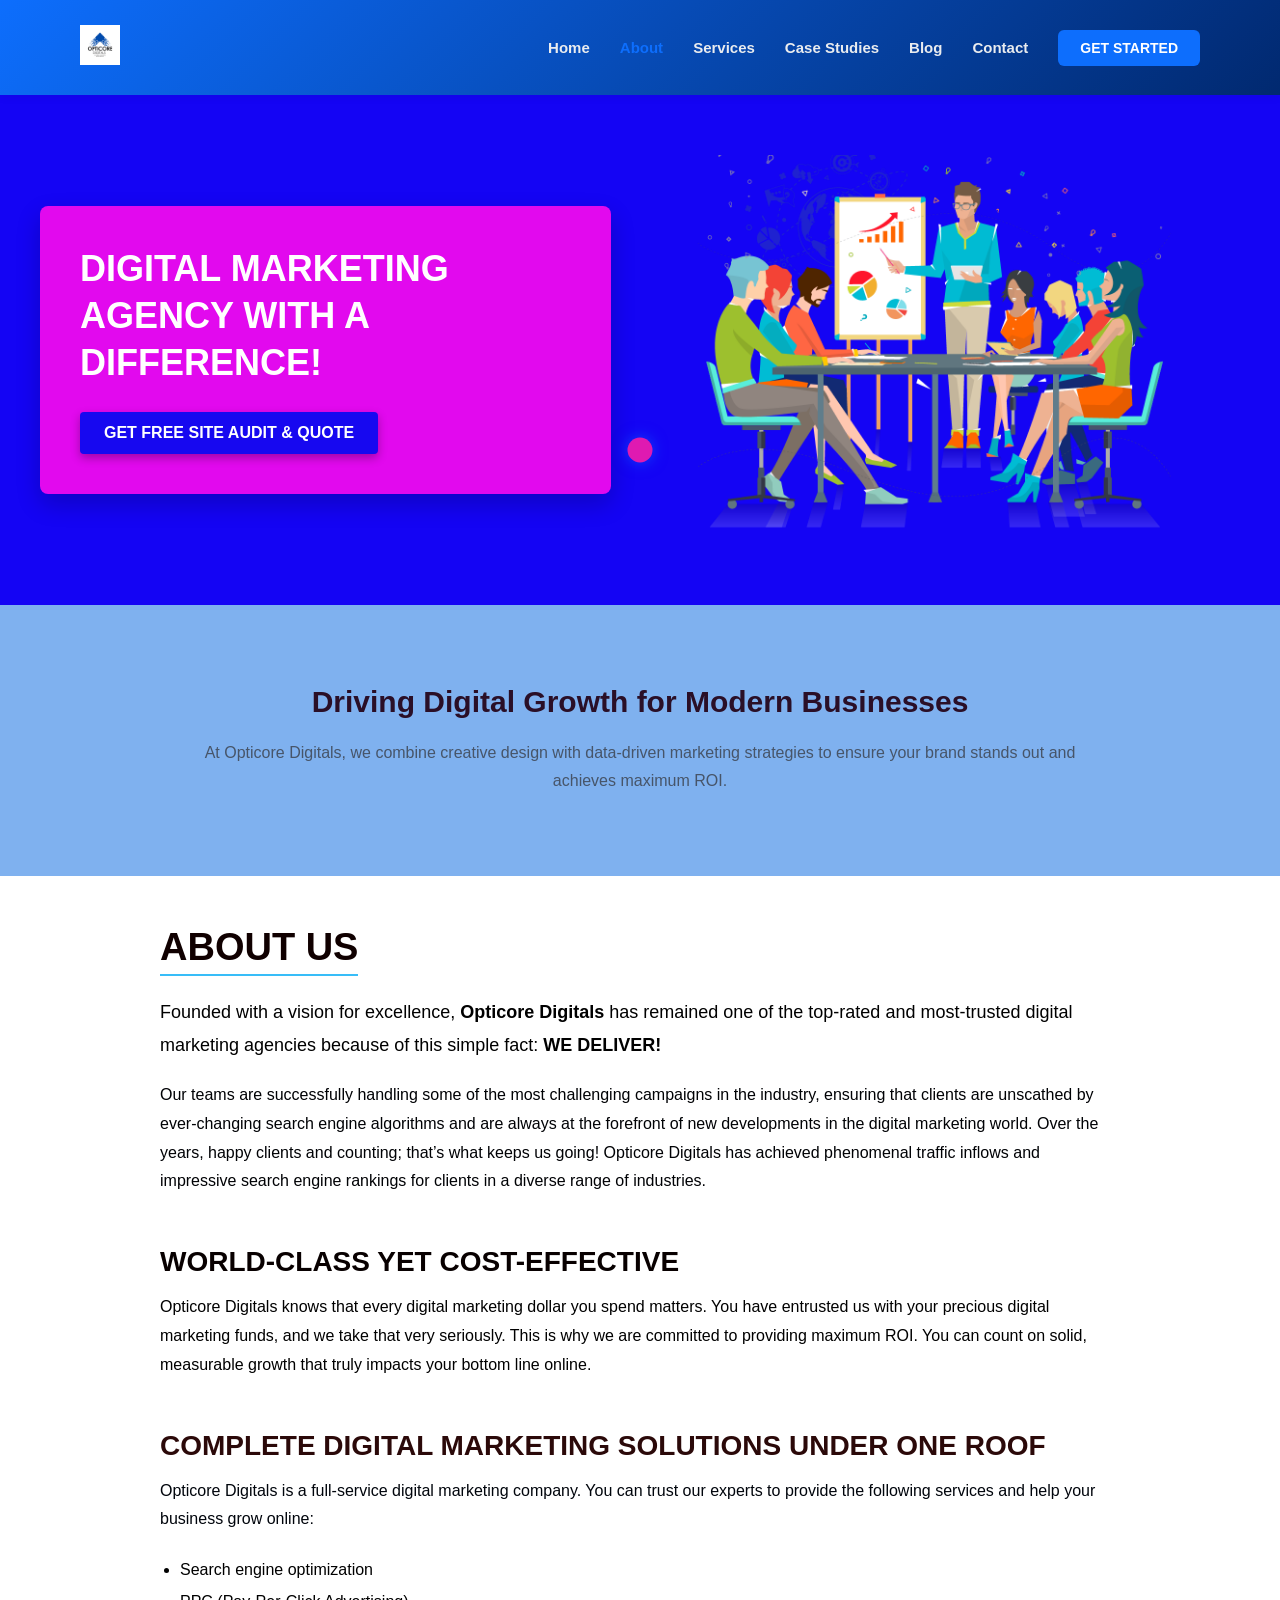
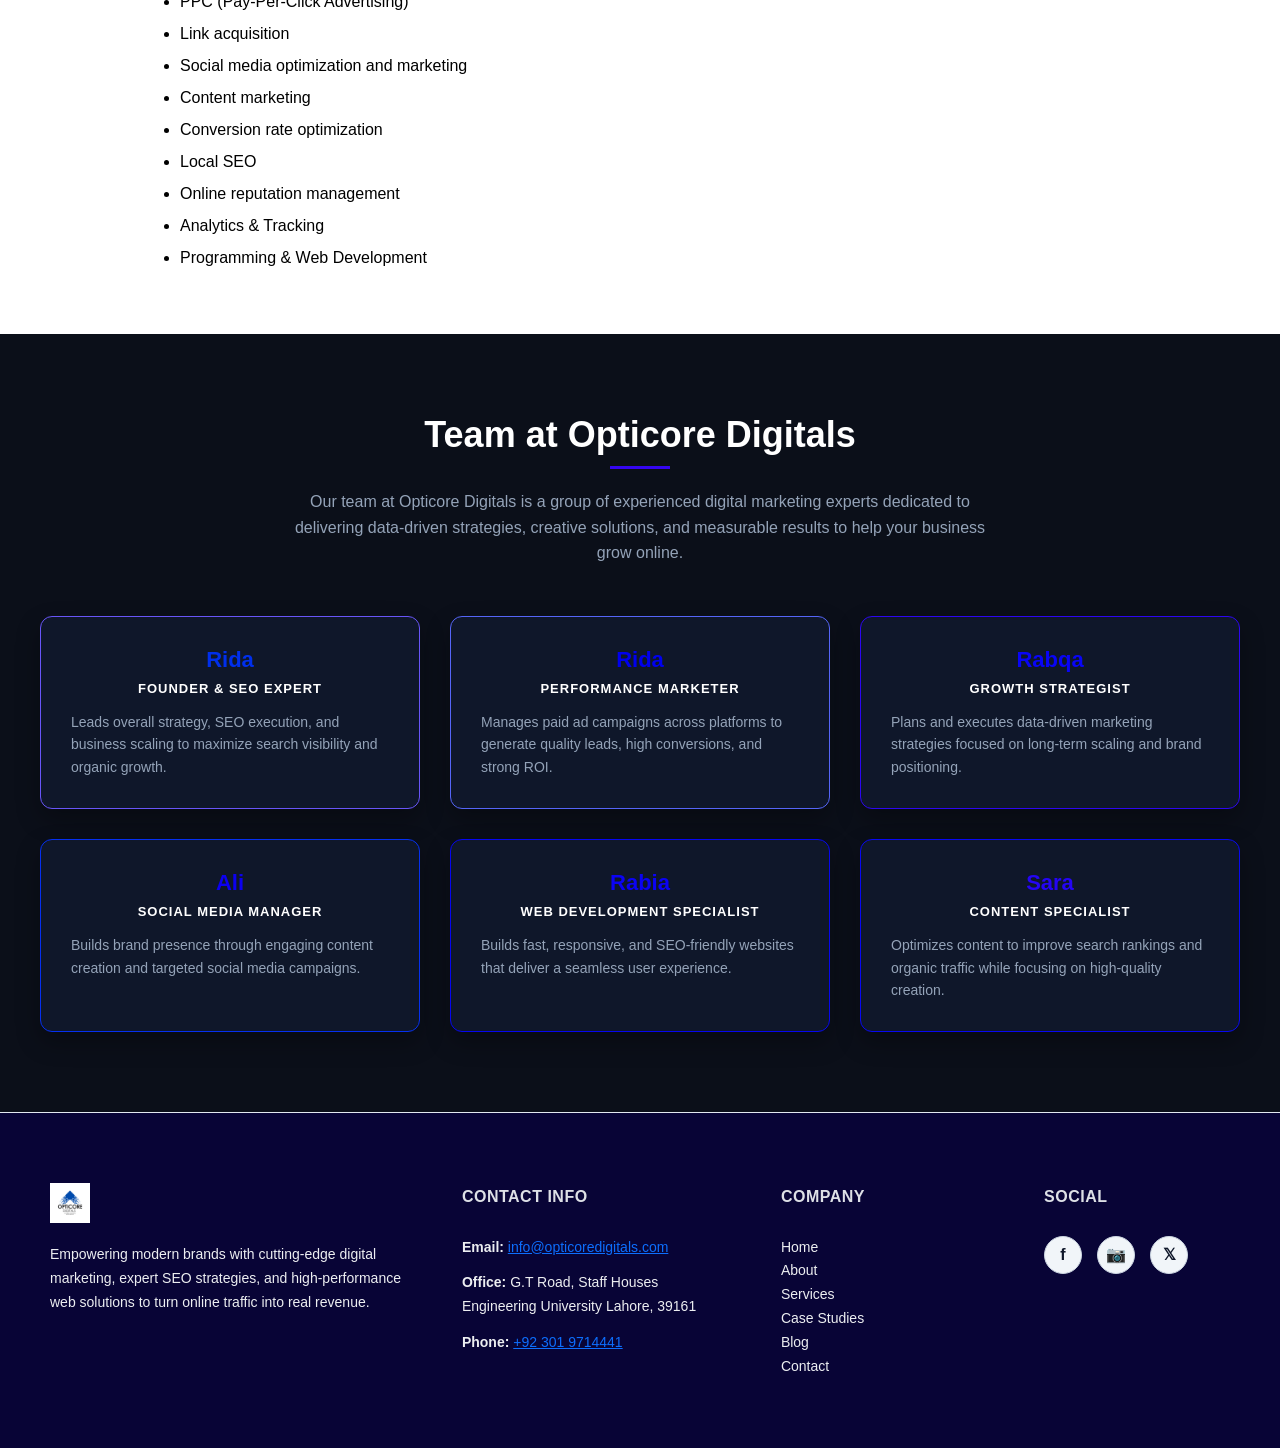
<file: about.html>
<!DOCTYPE html>
<html lang="en">
<head>
    <meta charset="UTF-8">
    <meta name="viewport" content="width=device-width, initial-scale=1.0">
    <title>About Us - Opticore Digitals</title>
    <link rel="stylesheet" href="style.css">
</head>
<body>

    <!-- Header / Navigation -->
    <header class="header">
        <div class="nav-container">
            <a href="index.html" class="logo">
                <img src="images/logo.png" alt="Opticore Digitals Logo">
            </a>
            <nav class="nav-menu">
                <a href="index.html">Home</a>
                <a href="about.html" class="active">About</a>
                <a href="services.html">Services</a>
                <a href="case-studies.html">Case Studies</a>
                <a href="blog.html">Blog</a>
                <a href="contact.html">Contact</a>
            </nav>
            <a href="contact.html" class="btn-get-started">GET STARTED</a>
        </div>
    </header>

    <!-- Side-by-Side Hero Section (Text on Left, Image on Right) -->
    <section style="background-color: #1404f4; padding: 60px 40px; display: flex; align-items: center; justify-content: space-between; gap: 40px; flex-wrap: wrap;">
        
        <!-- Left Side: Pink/Dark Text Box -->
        <div style="flex: 1; min-width: 300px; background-color: #e209ee; padding: 40px; border-radius: 8px; box-shadow: 0 10px 25px rgba(0,0,0,0.2);">
            <h1 style="color: #ffffff; font-size: 36px; line-height: 1.3; margin-bottom: 25px; font-weight: 800;">
                DIGITAL MARKETING AGENCY WITH A DIFFERENCE!
            </h1>
            <a href="contact.html" style="display: inline-block; background-color: #1708f0; color: #ffffff; padding: 12px 24px; text-decoration: none; font-weight: bold; border-radius: 4px; box-shadow: 0 4px 10px rgba(0,0,0,0.3);">
                GET FREE SITE AUDIT & QUOTE
            </a>
        </div>

        <!-- Right Side: Banner Picture -->
        <div style="flex: 1.2; min-width: 300px; text-align: center;">
            <img src="images/pic-banner.png" alt="Digital Marketing Agency Banner" style="width: 100%; max-width: 650px; height: auto; border-radius: 8px;">
        </div>

    </section>

    <!-- Who We Are Section -->
    <section class="about-content" style="padding: 80px 40px; background-color: #7fb1ef; color: #0f172a; text-align: center;">
        <div style="max-width: 900px; margin: 0 auto;">
            <h2 style="font-size: 30px; margin-bottom: 20px; color: #2a0f27 !important;">Driving Digital Growth for Modern Businesses</h2>
            <p style="color: #475569 !important; line-height: 1.8; font-size: 16px;">
                At Opticore Digitals, we combine creative design with data-driven marketing strategies to ensure your brand stands out and achieves maximum ROI.
            </p>
        </div>
    </section>
    <!-- About Content Section -->
        <section style="max-width: 1000px; margin: 50px auto; padding: 0 20px;">
            
            <!-- Section 1: About Us -->
            <div style="margin-bottom: 50px;">
                <h1 style="font-size: 38px; color: #100000; margin-bottom: 20px; border-bottom: 2px solid #38bdf8; display: inline-block; padding-bottom: 5px;">ABOUT US</h1>
                <p style="font-size: 18px; line-height: 1.8; color: #000000; margin-bottom: 20px;">
                    Founded with a vision for excellence, <strong>Opticore Digitals</strong> has remained one of the top-rated and most-trusted digital marketing agencies because of this simple fact: <strong>WE DELIVER!</strong>
                </p>
                <p style="font-size: 16px; line-height: 1.8; color: #000205;">
                    Our teams are successfully handling some of the most challenging campaigns in the industry, ensuring that clients are unscathed by ever-changing search engine algorithms and are always at the forefront of new developments in the digital marketing world. Over the years, happy clients and counting; that’s what keeps us going! Opticore Digitals has achieved phenomenal traffic inflows and impressive search engine rankings for clients in a diverse range of industries.
                </p>
            </div>

            <!-- Section 2: World-Class Yet Cost-Effective -->
            <div style="margin-bottom: 50px;">
                <h2 style="font-size: 28px; color: #080000; margin-bottom: 15px;">WORLD-CLASS YET COST-EFFECTIVE</h2>
                <p style="font-size: 16px; line-height: 1.8; color: #000000;">
                    Opticore Digitals knows that every digital marketing dollar you spend matters. You have entrusted us with your precious digital marketing funds, and we take that very seriously. This is why we are committed to providing maximum ROI. You can count on solid, measurable growth that truly impacts your bottom line online.
                </p>
            </div>

            <!-- Section 3: Complete Digital Marketing Solutions Under One Roof -->
            <div style="margin-bottom: 60px;">
                <h2 style="font-size: 28px; color: #2b0909; margin-bottom: 15px;">COMPLETE DIGITAL MARKETING SOLUTIONS UNDER ONE ROOF</h2>
                <p style="font-size: 16px; line-height: 1.8; color: #00050c; margin-bottom: 20px;">
                    Opticore Digitals is a full-service digital marketing company. You can trust our experts to provide the following services and help your business grow online:
                </p>
                
                <ul style="list-style-type: disc; padding-left: 20px; font-size: 16px; line-height: 2; color: #000000;">
                    <li>Search engine optimization</li>
                    <li>PPC (Pay-Per-Click Advertising)</li>
                    <li>Link acquisition</li>
                    <li>Social media optimization and marketing</li>
                    <li>Content marketing</li>
                    <li>Conversion rate optimization</li>
                    <li>Local SEO</li>
                    <li>Online reputation management</li>
                    <li>Analytics & Tracking</li>
                    <li>Programming & Web Development</li>
                </ul>
            </div>

        </section>
        <!-- Team at Opticore Digitals Section -->
    <section style="background-color: #0b0f19; padding: 80px 20px; text-align: center; color: #ffffff;">
        <div style="max-width: 1200px; margin: 0 auto;">
            
            <h2 style="font-size: 36px; margin-bottom: 10px; font-weight: 700;">Team at Opticore Digitals</h2>
            <div style="width: 60px; height: 3px; background-color: #3506f1; margin: 0 auto 20px auto;"></div>
            <p style="max-width: 700px; margin: 0 auto 50px auto; color: #94a3b8; font-size: 16px; line-height: 1.6;">
                Our team at Opticore Digitals is a group of experienced digital marketing experts dedicated to delivering data-driven strategies, creative solutions, and measurable results to help your business grow online.
            </p>

            <!-- Grid Cards -->
            <div style="display: grid; grid-template-columns: repeat(auto-fit, minmax(320px, 1fr)); gap: 30px; text-align: left;">
                
                <!-- Card 1: RIDA -->
                <div style="background: #0f172a; border: 1px solid #6855f7; border-radius: 12px; padding: 30px; box-shadow: 0 10px 25px rgba(0,0,0,0.3);">
                    <h3 style="color: #002fec; font-size: 22px; margin-bottom: 8px; text-align: center;">Rida</h3>
                    <p style="color: #ffffff; font-size: 13px; font-weight: bold; text-align: center; margin-bottom: 15px; letter-spacing: 1px;">FOUNDER & SEO EXPERT</p>
                    <p style="color: #94a3b8; font-size: 14px; line-height: 1.6;">Leads overall strategy, SEO execution, and business scaling to maximize search visibility and organic growth.</p>
                </div>

                <!-- Card 2: Rida -->
                <div style="background: #0f172a; border: 1px solid #5565f7; border-radius: 12px; padding: 30px; box-shadow: 0 10px 25px rgba(0,0,0,0.3);">
                    <h3 style="color: #0000ee; font-size: 22px; margin-bottom: 8px; text-align: center;">Rida</h3>
                    <p style="color: #ffffff; font-size: 13px; font-weight: bold; text-align: center; margin-bottom: 15px; letter-spacing: 1px;">PERFORMANCE MARKETER</p>
                    <p style="color: #94a3b8; font-size: 14px; line-height: 1.6;">Manages paid ad campaigns across platforms to generate quality leads, high conversions, and strong ROI.</p>
                </div>

                <!-- Card 3: Rabqa -->
                <div style="background: #0f172a; border: 1px solid #2d06f1; border-radius: 12px; padding: 30px; box-shadow: 0 10px 25px rgba(0,0,0,0.3);">
                    <h3 style="color: #0905f6; font-size: 22px; margin-bottom: 8px; text-align: center;">Rabqa</h3>
                    <p style="color: #ffffff; font-size: 13px; font-weight: bold; text-align: center; margin-bottom: 15px; letter-spacing: 1px;">GROWTH STRATEGIST</p>
                    <p style="color: #94a3b8; font-size: 14px; line-height: 1.6;">Plans and executes data-driven marketing strategies focused on long-term scaling and brand positioning.</p>
                </div>

                <!-- Card 4: Ali (Farzi Name) -->
                <div style="background: #0f172a; border: 1px solid #0530f0; border-radius: 12px; padding: 30px; box-shadow: 0 10px 25px rgba(0,0,0,0.3);">
                    <h3 style="color: #0c00f1; font-size: 22px; margin-bottom: 8px; text-align: center;">Ali</h3>
                    <p style="color: #ffffff; font-size: 13px; font-weight: bold; text-align: center; margin-bottom: 15px; letter-spacing: 1px;">SOCIAL MEDIA MANAGER</p>
                    <p style="color: #94a3b8; font-size: 14px; line-height: 1.6;">Builds brand presence through engaging content creation and targeted social media campaigns.</p>
                </div>

                <!-- Card 5: RABIA -->
                <div style="background: #0f172a; border: 1px solid #0606f0; border-radius: 12px; padding: 30px; box-shadow: 0 10px 25px rgba(0,0,0,0.3);">
                    <h3 style="color: #0b03f4; font-size: 22px; margin-bottom: 8px; text-align: center;">Rabia</h3>
                    <p style="color: #ffffff; font-size: 13px; font-weight: bold; text-align: center; margin-bottom: 15px; letter-spacing: 1px;">WEB DEVELOPMENT SPECIALIST</p>
                    <p style="color: #94a3b8; font-size: 14px; line-height: 1.6;">Builds fast, responsive, and SEO-friendly websites that deliver a seamless user experience.</p>
                </div>

                <!-- Card 6: Sara (Farzi Name) -->
                <div style="background: #0f172a; border: 1px solid #0808f2; border-radius: 12px; padding: 30px; box-shadow: 0 10px 25px rgba(0,0,0,0.3);">
                    <h3 style="color: #2505f4; font-size: 22px; margin-bottom: 8px; text-align: center;">Sara</h3>
                    <p style="color: #ffffff; font-size: 13px; font-weight: bold; text-align: center; margin-bottom: 15px; letter-spacing: 1px;">CONTENT SPECIALIST</p>
                    <p style="color: #94a3b8; font-size: 14px; line-height: 1.6;">Optimizes content to improve search rankings and organic traffic while focusing on high-quality creation.</p>
                </div>

            </div>

        </div>
    </section>

    <!-- Footer Section -->
    <footer class="footer-section">
        <div class="footer-container">
            <div class="footer-grid">
                <div class="footer-col footer-about">
                    <img src="images/logo.png" alt="Opticore Digitals Logo" class="footer-logo">
                    <p>Empowering modern brands with cutting-edge digital marketing, expert SEO strategies, and high-performance web solutions to turn online traffic into real revenue.</p>
                </div>
                <div class="footer-col">
                    <h3>Contact Info</h3>
                    <p><strong>Email:</strong> <a href="mailto:info@opticoredigitals.com">info@opticoredigitals.com</a></p>
                    <p><strong>Office:</strong> G.T Road, Staff Houses<br>Engineering University Lahore, 39161</p>
                    <p><strong>Phone:</strong> <a href="tel:+923019714441">+92 301 9714441</a></p>
                </div>
                <div class="footer-col">
                    <h3>Company</h3>
                    <ul class="footer-links">
                        <li><a href="index.html">Home</a></li>
                        <li><a href="about.html">About</a></li>
                        <li><a href="services.html">Services</a></li>
                        <li><a href="case-studies.html">Case Studies</a></li>
                        <li><a href="blog.html">Blog</a></li>
                        <li><a href="contact.html">Contact</a></li>
                    </ul>
                </div>
                <div class="footer-col footer-social">
                    <h3>Social</h3>
                    <div class="social-icons">
                        <a href="https://web.facebook.com/profile.php?id=61591496224037" target="_blank" class="social-icon" title="Facebook">f</a>
                        <a href="https://www.instagram.com/opticoredigitals/" target="_blank" class="social-icon" title="Instagram">📷</a>
                        <a href="https://x.com/OpticoreDigi" target="_blank" class="social-icon" title="Twitter">𝕏</a>
                    </div>
                </div>
            </div>
        </div>
    </footer>

    <div class="custom-cursor"></div>
    <script src="script.js"></script>
</body>
</html>
</file>
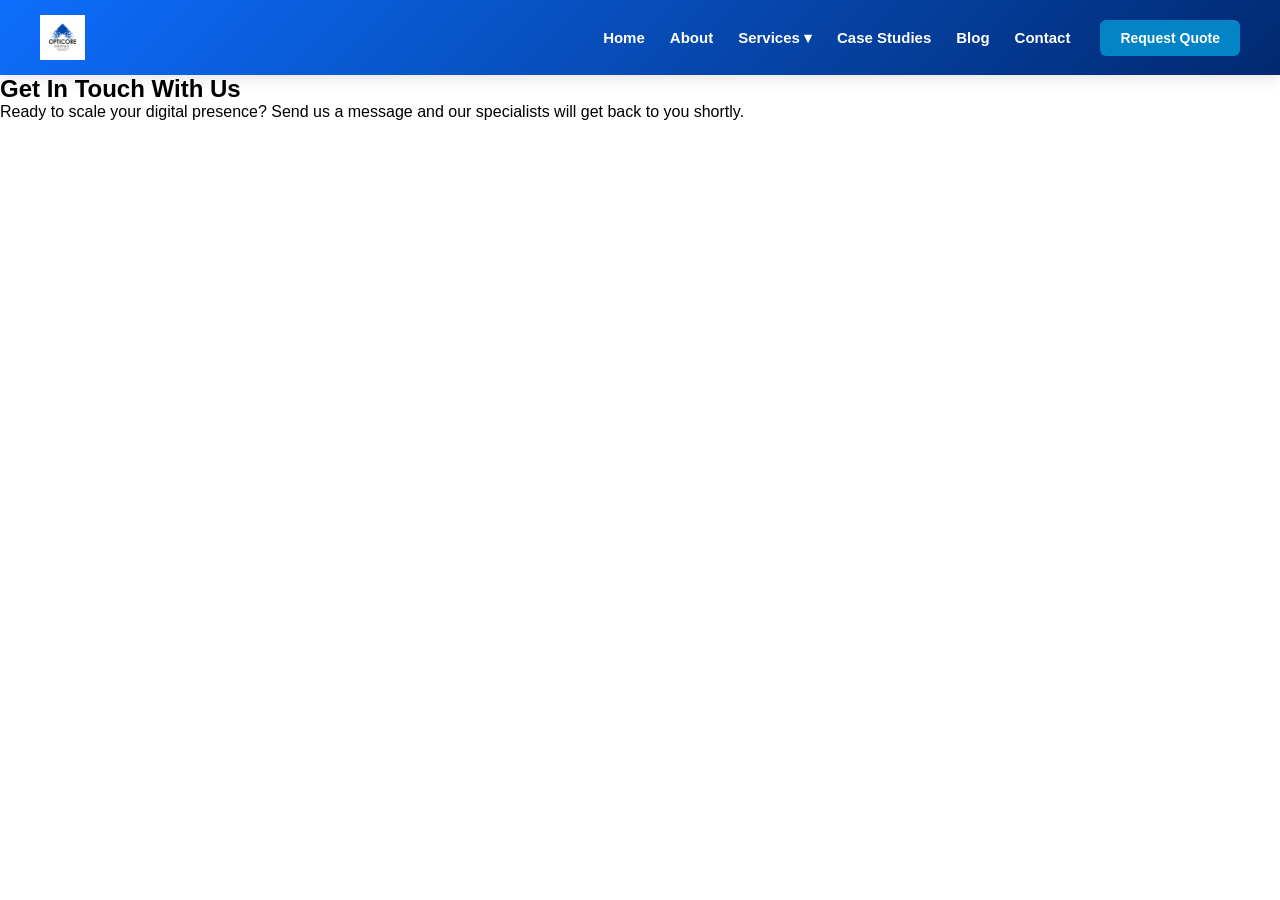
<file: contact.html>
<!DOCTYPE html>
<html lang="en">
<head>
    <meta charset="UTF-8">
    <meta name="viewport" content="width=device-width, initial-scale=1.0">
    <title>Contact Us - Opticore Digitals</title>
    <link rel="stylesheet" href="style.css">
</head>
<body>

    <!-- Header Section -->
    <header>
        <div class="logo-container">
            <img src="images/logo.png" alt="Opticore Digitals Logo" class="logo">
        </div>
        <nav>
            <ul>
                <li><a href="index.html">Home</a></li>
                <li><a href="about.html">About</a></li>
                <li class="dropdown">
                    <a href="#">Services &#9662;</a>
                    <ul class="dropdown-menu">
                        <li><a href="#">Social Media</a></li>
                        <li><a href="#">Web Design</a></li>
                        <li><a href="#">SEO</a></li>
                        <li><a href="#">E-commerce</a></li>
                    </ul>
                </li>
                <li><a href="case-studies.html">Case Studies</a></li>
                <li><a href="blog.html">Blog</a></li>
                <li><a href="contact.html" class="active">Contact</a></li>
            </ul>
        </nav>
        <div class="header-btn">
            <a href="contact.html" class="btn-quote">Request Quote</a>
        </div>
    </header>

    <!-- Contact Content Section -->
    <section class="page-section">
        <div class="container">
            <h1>Get In Touch With Us</h1>
            <p>Ready to scale your digital presence? Send us a message and our specialists will get back to you shortly.</p>
            <!-- Form placeholder or contact details can go here -->
        </div>
    </section>

</body>
</html>
</file>
<file: style.css>
/* ==========================================
   1. General Resets & Body Styling
   ========================================== */
* {
    box-sizing: border-box;
    margin: 0;
    padding: 0;
}

body {
    font-family: 'Segoe UI', Tahoma, Geneva, Verdana, sans-serif;
    background-color: #ffffff;
    color: #000000;
    overflow-x: hidden;
    cursor: default;
}

/* ==========================================
   2. Header & Navigation Styling
   ========================================== */
header {
    display: flex;
    justify-content: space-between;
    align-items: center;
    padding: 15px 40px;
    background: linear-gradient(135deg, #0d6efd, #012970) !important;
    box-shadow: 0 4px 15px rgba(0, 0, 0, 0.1);
    position: sticky;
    top: 0;
    z-index: 1000;
    width: 100%;
}

.logo-container {
    display: flex;
    align-items: center;
}

.logo {
    height: 45px;
    width: auto;
}

nav {
    margin-left: auto;
    margin-right: 30px;
}

nav ul {
    list-style: none;
    display: flex;
    gap: 25px;
    align-items: center;
    margin: 0;
    padding: 0;
}

nav ul li a {
    text-decoration: none;
    color: #ffffff !important;
    font-weight: 600;
    font-size: 15px;
    transition: color 0.3s ease;
}

nav ul li a:hover {
    color: #93c5fd !important;
}

/* Dropdown Menu */
nav ul li.dropdown {
    position: relative;
}

nav ul li.dropdown .dropdown-menu {
    display: none;
    position: absolute;
    top: 100%;
    left: 0;
    background-color: #ffffff;
    box-shadow: 0 5px 15px rgba(0,0,0,0.1);
    list-style: none;
    flex-direction: column;
    width: 160px;
    padding: 8px 0;
    z-index: 100;
    border-radius: 6px;
    border: 1px solid #e2e8f0;
}

nav ul li.dropdown:hover .dropdown-menu {
    display: flex;
}

nav ul li.dropdown .dropdown-menu li a {
    display: block;
    padding: 8px 15px;
    color: #000000 !important;
    font-size: 14px;
}

nav ul li.dropdown .dropdown-menu li a:hover {
    background-color: #f8fafc;
    color: #0284c7 !important;
}

.header-btn .btn-quote {
    background-color: #0284c7 !important;
    color: #ffffff;
    padding: 10px 20px;
    border-radius: 6px;
    text-decoration: none;
    font-weight: 700;
    font-size: 14px;
    transition: background-color 0.3s;
    border: none;
}

.header-btn .btn-quote:hover {
    background-color: #0369a1 !important;
}

/* ==========================================
   3. Top Moving Strip / Marquee
   ========================================== */
.top-moving-strip {
    background: linear-gradient(135deg, #0d6efd, #012970);
    color: #ffffff;
    padding: 15px 0;
    overflow: hidden;
    white-space: nowrap;
    width: 100%;
    box-shadow: inset 0 3px 10px rgba(0, 0, 0, 0.2);
    border-top: 1px solid rgba(255, 255, 255, 0.15);
    border-bottom: 1px solid rgba(255, 255, 255, 0.15);
}

.moving-strip-track {
    display: inline-block;
    white-space: nowrap;
    animation: stripScroll 25s linear infinite;
}

.moving-strip-track span, 
.client-logo-item {
    font-size: 14px;
    font-weight: 700;
    text-transform: uppercase;
    letter-spacing: 1px;
    margin-right: 20px;
    display: inline-block;
}

.client-logo-item {
    background: rgba(255, 255, 255, 0.1);
    padding: 6px 16px;
    border-radius: 30px;
    border: 1px solid rgba(255, 255, 255, 0.2);
}

.dot {
    color: #93c5fd;
    font-weight: bold;
    margin-right: 20px;
}

@keyframes stripScroll {
    0% { transform: translateX(0%); }
    100% { transform: translateX(-50%); }
}

/* ==========================================
   4. Hero Section
   ========================================== */
.hero-section {
    display: flex;
    align-items: center;
    justify-content: space-between;
    width: 100% !important;
    margin: 0 !important;
    padding: 60px 50px !important;
    background: linear-gradient(135deg, #0d6efd, #012970) !important;
    color: #ffffff !important;
    gap: 50px;
    border-radius: 0 !important;
}

.hero-content {
    max-width: 600px;
}

.hero-subtitle {
    font-size: 14px;
    font-weight: 600;
    text-transform: uppercase;
    letter-spacing: 1px;
    background-color: rgba(255, 255, 255, 0.2);
    color: #ffffff;
    padding: 5px 12px;
    border-radius: 4px;
    display: inline-block;
    margin-bottom: 15px;
}

.hero-content h1 {
    font-size: 40px;
    color: #ffffff;
    margin: 15px 0;
    font-weight: 800;
    line-height: 1.2;
}

.hero-content p {
    color: #ffffff;
    font-size: 16px;
    line-height: 1.6;
    margin-bottom: 25px;
    opacity: 0.95;
}

.btn-primary {
    background-color: #ffffff !important;
    color: #0d6efd !important;
    padding: 14px 28px;
    border-radius: 50px;
    text-decoration: none;
    font-weight: 700;
    font-size: 15px;
    display: inline-block;
    box-shadow: 0 5px 15px rgba(0, 0, 0, 0.15);
    transition: all 0.3s ease;
    border: none;
}

.btn-primary:hover {
    background-color: #f1f5f9 !important;
    transform: translateY(-2px);
    box-shadow: 0 8px 20px rgba(0, 0, 0, 0.2);
}

.hero-image img {
    max-width: 500px;
    width: 100%;
    border-radius: 12px;
    box-shadow: 0 15px 30px rgba(0,0,0,0.2);
}

/* ==========================================
   5. Offerings & Services Sections
   ========================================== */
.offerings-section,
.services-section {
    padding: 70px 20px;
    text-align: center;
    background: #ffffff;
}

.offerings-container,
.services-container {
    max-width: 1200px;
    margin: 0 auto;
}

.section-tag {
    color: #0284c7;
    font-weight: 700;
    font-size: 12px;
    letter-spacing: 1px;
    background-color: #e0f2fe;
    padding: 5px 12px;
    border-radius: 20px;
    display: inline-block;
    margin-bottom: 10px;
}

.section-title {
    font-size: 32px;
    color: #000000;
    margin: 10px 0;
    font-weight: 800;
}

.section-desc {
    color: #475569;
    max-width: 700px;
    margin: 0 auto 40px auto;
    font-size: 16px;
    line-height: 1.5;
}

.cards-grid,
.services-grid {
    display: grid;
    grid-template-columns: repeat(4, 1fr);
    gap: 18px;
    text-align: left;
    margin-top: 30px;
}

.offering-card,
.service-card {
    background: #f8fafc;
    padding: 25px 15px;
    border-radius: 12px;
    border: 1px solid #e2e8f0;
    transition: all 0.35s ease-in-out;
    cursor: pointer;
}

.card-icon,
.service-icon {
    font-size: 26px;
    margin-bottom: 10px;
    transition: transform 0.3s ease;
}

.offering-card h3,
.service-card h3 {
    color: #000000;
    font-size: 15px;
    margin-bottom: 6px;
    font-weight: 700;
    transition: color 0.3s ease;
}

.offering-card p,
.service-card p {
    color: #475569;
    font-size: 12px;
    line-height: 1.4;
    margin: 0;
    transition: color 0.3s ease;
}

/* Card Hover Effects */
.offering-card:hover,
.service-card:hover {
    background-color: #0284c7 !important;
    border-color: #0284c7 !important;
    transform: translateY(-6px);
    box-shadow: 0 12px 25px rgba(2, 132, 199, 0.25);
}

.offering-card:hover h3,
.offering-card:hover p,
.service-card:hover h3,
.service-card:hover p {
    color: #ffffff !important;
}

.offering-card:hover .card-icon,
.service-card:hover .service-icon {
    transform: scale(1.1);
}

/* ==========================================
   6. Value / Why Choose Us Section
   ========================================== */
.value-section {
    padding: 80px 40px;
    background: linear-gradient(135deg, #0d6efd, #012970);
    color: #ffffff;
}

.value-container {
    max-width: 1200px;
    margin: 0 auto;
}

.value-grid {
    display: flex;
    align-items: center;
    justify-content: space-between;
    gap: 50px;
}

.value-content {
    flex: 1;
    max-width: 550px;
}

.value-content h3 {
    color: #ffffff;
    font-size: 26px;
    font-weight: 700;
    margin-bottom: 20px;
    line-height: 1.3;
}

.value-checklist {
    list-style: none;
    padding: 0;
    margin-bottom: 25px;
}

.value-checklist li {
    color: #ffffff;
    font-size: 15px;
    font-weight: 500;
    margin-bottom: 12px;
    display: flex;
    align-items: center;
    gap: 12px;
}

.check-icon {
    background-color: rgba(255, 255, 255, 0.2);
    color: #ffffff;
    width: 24px;
    height: 24px;
    display: flex;
    align-items: center;
    justify-content: center;
    border-radius: 50%;
    font-size: 14px;
    font-weight: bold;
    flex-shrink: 0;
}

.value-media {
    flex: 1;
    display: flex;
    justify-content: flex-end;
}

.stats-banner-box {
    background: linear-gradient(135deg, #1e3c72, #2a5298);
    border: 1px solid rgba(255, 255, 255, 0.15);
    border-radius: 16px;
    padding: 30px;
    display: grid;
    grid-template-columns: repeat(2, 1fr);
    gap: 20px;
    box-shadow: 0 15px 35px rgba(0, 0, 0, 0.2);
    max-width: 480px;
    width: 100%;
}

.stat-card-item {
    background: rgba(255, 255, 255, 0.08);
    padding: 20px;
    border-radius: 12px;
    text-align: center;
    border: 1px solid rgba(255, 255, 255, 0.1);
}

.stat-card-item:nth-child(3) {
    grid-column: span 2;
}

.stat-card-item h3 {
    font-size: 32px;
    font-weight: 800;
    color: #ffffff;
    margin-bottom: 5px;
}

.stat-card-item p {
    font-size: 13px;
    color: #ffffff;
    opacity: 0.85;
    font-weight: 500;
}

/* ==========================================
   7. Testimonials Section
   ========================================== */
.testimonials-section {
    padding: 70px 20px;
    background-color: #f8fafc;
    text-align: center;
}

.testimonials-container {
    max-width: 1200px;
    margin: 0 auto;
}

.testimonials-grid {
    display: grid;
    grid-template-columns: repeat(3, 1fr);
    gap: 30px;
    margin-top: 40px;
}

.testimonial-card {
    background: #ffffff;
    padding: 35px 30px;
    border-radius: 12px;
    box-shadow: 0 10px 25px -5px rgba(0, 0, 0, 0.05);
    text-align: left;
    border: 1px solid #e2e8f0;
    transition: all 0.35s ease-in-out;
    cursor: pointer;
}

.testimonial-card:hover {
    background-color: #0284c7 !important;
    border-color: #0284c7 !important;
    transform: translateY(-6px);
    box-shadow: 0 12px 25px rgba(2, 132, 199, 0.25);
}

.testimonial-card:hover .testimonial-text,
.testimonial-card:hover .client-info h4,
.testimonial-card:hover .client-info span {
    color: #ffffff !important;
}

.stars {
    font-size: 16px;
    margin-bottom: 15px;
}

.testimonial-text {
    color: #334155;
    font-size: 15px;
    line-height: 1.6;
    margin-bottom: 25px;
    font-style: italic;
}

.client-profile {
    display: flex;
    align-items: center;
    gap: 15px;
}

.client-profile img {
    width: 50px;
    height: 50px;
    border-radius: 50%;
    object-fit: cover;
    border: 2px solid #0284c7;
}

.client-info h4 {
    color: #0f172a;
    font-size: 16px;
    margin: 0 0 3px 0;
    font-weight: 700;
}

.client-info span {
    color: #64748b;
    font-size: 13px;
    font-weight: 500;
}

/* ==========================================
   8. Process Section
   ========================================== */
.process-section {
    padding: 50px 20px 70px 20px;
    background: #ffffff;
    text-align: center;
}

.process-container {
    max-width: 1200px;
    margin: 0 auto;
}

.process-grid {
    display: grid;
    grid-template-columns: repeat(4, 1fr);
    gap: 25px;
    text-align: left;
    margin-top: 40px;
}

.process-card {
    background: #f8fafc;
    padding: 35px 25px;
    border-radius: 16px;
    box-shadow: 0 10px 30px -5px rgba(0, 0, 0, 0.05);
    border: 1px solid #e2e8f0;
    transition: all 0.35s ease-in-out;
    cursor: pointer;
}

.process-card:hover {
    background-color: #0284c7 !important;
    border-color: #0284c7 !important;
    transform: translateY(-6px);
    box-shadow: 0 12px 25px rgba(2, 132, 199, 0.25);
}

.process-card:hover .step-number,
.process-card:hover h3,
.process-card:hover p {
    color: #ffffff !important;
}

.step-number {
    font-size: 38px;
    font-weight: 900;
    color: #0284c7;
    margin-bottom: 15px;
}

.process-card h3 {
    color: #0f172a;
    font-size: 18px;
    font-weight: 700;
    margin-bottom: 12px;
}

.process-card p {
    color: #475569;
    font-size: 14px;
    line-height: 1.6;
    margin: 0;
}

/* ==========================================
   9. Frameworks & Tools Sections
   ========================================== */
.frameworks-section,
.tools-section {
    padding: 80px 20px;
    background: #ffffff;
    text-align: center;
}

.frameworks-container,
.tools-container {
    max-width: 1200px;
    margin: 0 auto;
}

.frameworks-grid,
.tools-grid {
    display: grid;
    grid-template-columns: repeat(3, 1fr);
    gap: 30px;
    margin-top: 40px;
    text-align: left;
}

.framework-card,
.tool-card {
    background: #ffffff;
    padding: 40px 30px;
    border-radius: 16px;
    border: 1px solid #e2e8f0;
    box-shadow: 0 10px 30px rgba(0, 0, 0, 0.04);
    transition: all 0.35s ease-in-out;
    cursor: pointer;
}

.framework-icon,
.tool-icon {
    font-size: 36px;
    margin-bottom: 20px;
    transition: transform 0.3s ease;
}

.framework-card h3,
.tool-card h3 {
    color: #0f172a;
    font-size: 20px;
    font-weight: 800;
    margin-bottom: 12px;
    transition: color 0.3s ease;
}

.framework-card p,
.tool-card p {
    color: #475569;
    font-size: 14px;
    line-height: 1.6;
    margin: 0;
    transition: color 0.3s ease;
}

.framework-card:hover,
.tool-card:hover {
    background-color: #0d6efd !important;
    border-color: #0d6efd !important;
    transform: translateY(-8px);
    box-shadow: 0 15px 35px rgba(13, 110, 253, 0.25);
}

.framework-card:hover h3,
.framework-card:hover p,
.tool-card:hover h3,
.tool-card:hover p {
    color: #ffffff !important;
}

.framework-card:hover .framework-icon,
.tool-card:hover .tool-icon {
    transform: scale(1.15);
}

/* ==========================================
   10. Stats Counter Section
   ========================================== */
.stats-section {
    padding: 60px 20px;
    background: #ffffff;
    display: flex;
    justify-content: center;
    align-items: center;
}

.stats-container {
    max-width: 1200px;
    width: 100%;
    background: linear-gradient(135deg, #0d6efd, #012970);
    border-top-right-radius: 100px;
    border-bottom-right-radius: 100px;
    border-top-left-radius: 15px;
    border-bottom-left-radius: 15px;
    padding: 40px 60px;
    display: flex;
    justify-content: space-around;
    align-items: center;
    box-shadow: 0 15px 35px rgba(13, 110, 253, 0.25);
}

.stat-box {
    text-align: center;
    color: #ffffff;
    position: relative;
}

.stat-box h2 {
    font-size: 48px;
    font-weight: 800;
    margin-bottom: 8px;
    letter-spacing: 1px;
}

.stat-box p {
    font-size: 15px;
    font-weight: 600;
    color: #e2e8f0;
    margin: 0;
    text-transform: uppercase;
    letter-spacing: 0.5px;
}

.stat-box:not(:last-child):after {
    content: '';
    position: absolute;
    right: -40px;
    top: 50%;
    transform: translateY(-50%);
    width: 1px;
    height: 50px;
    background: rgba(255, 255, 255, 0.25);
}

/* ==========================================
   11. Falling Tags Section
   ========================================== */
.falling-tags-section {
    background: #f1f5f9 !important;
    padding: 80px 20px;
    position: relative;
    display: block;
    width: 100%;
    min-height: 250px;
}

.tags-container {
    max-width: 1100px;
    margin: 0 auto;
    position: relative;
}

.tags-grid {
    display: flex;
    flex-wrap: wrap;
    gap: 15px;
    justify-content: center;
    align-items: center;
}

.tag-pill {
    background: #ffffff;
    color: #0f172a;
    padding: 12px 24px;
    border-radius: 35px;
    font-weight: 700;
    font-size: 15px;
    border: 2px solid #0f172a;
    box-shadow: 0 8px 25px rgba(0, 0, 0, 0.08);
    position: relative;
    cursor: pointer;
    display: inline-block;
    animation: dropAndFloat 3s ease-in-out infinite alternate;
    transition: all 0.3s ease;
}

.tag-pill:hover, 
.active-blue-pill {
    background: #0d6efd !important;
    color: #ffffff !important;
    border-color: #0d6efd !important;
    box-shadow: 0 10px 25px rgba(13, 110, 253, 0.4);
    transform: translateY(-5px) scale(1.05) !important;
}

@keyframes dropAndFloat {
    0% { transform: translateY(-10px) var(--rot); }
    100% { transform: translateY(10px) var(--rot); }
}

.tag-1  { --rot: rotate(-7deg); transform: rotate(-7deg); }
.tag-2  { --rot: rotate(5deg);  transform: rotate(5deg); }
.tag-3  { --rot: rotate(-4deg); transform: rotate(-4deg); }
.tag-4  { --rot: rotate(8deg);  transform: rotate(8deg); }
.tag-5  { --rot: rotate(-6deg); transform: rotate(-6deg); }
.tag-6  { --rot: rotate(4deg);  transform: rotate(4deg); }
.tag-7  { --rot: rotate(-8deg); transform: rotate(-8deg); }
.tag-8  { --rot: rotate(6deg);  transform: rotate(6deg); }
.tag-9  { --rot: rotate(-3deg); transform: rotate(-3deg); }
.tag-10 { --rot: rotate(7deg);  transform: rotate(7deg); }
.tag-11 { --rot: rotate(-5deg); transform: rotate(-5deg); }
.tag-12 { --rot: rotate(4deg);  transform: rotate(4deg); }

/* ==========================================
   12. Connect Section
   ========================================== */
.connect-section {
    padding: 80px 50px;
    background: #ffffff;
    border-top: 1px solid #e2e8f0;
}

.connect-container {
    max-width: 1200px;
    margin: 0 auto;
}

.connect-grid {
    display: grid;
    grid-template-columns: 1fr 1.5fr;
    gap: 60px;
    align-items: center;
}

.connect-info h2 {
    font-size: 34px;
    font-weight: 800;
    color: #0d233a;
    line-height: 1.3;
    margin-bottom: 30px;
}

.connect-contact-links {
    display: flex;
    flex-direction: column;
    gap: 15px;
}

.con-item {
    display: flex;
    align-items: center;
    gap: 12px;
    font-size: 16px;
    font-weight: 600;
}

.con-item a {
    color: #0d233a;
    text-decoration: none;
    transition: color 0.3s ease;
}

.con-item a:hover {
    color: #0d6efd;
}

.connect-form-wrapper h3 {
    font-size: 26px;
    font-weight: 800;
    color: #0d233a;
    margin-bottom: 25px;
}

.connect-form {
    display: flex;
    flex-direction: column;
    gap: 15px;
}

.form-row {
    display: grid;
    grid-template-columns: 1fr 1fr;
    gap: 15px;
}

.form-row.full-width {
    grid-template-columns: 1fr;
}

.connect-form input,
.connect-form select,
.connect-form textarea {
    width: 100%;
    padding: 14px 18px;
    border: 1px solid #cbd5e1;
    border-radius: 6px;
    font-size: 14px;
    color: #0f172a;
    background: #ffffff;
    outline: none;
    transition: border-color 0.3s ease;
}

.connect-form input:focus,
.connect-form select:focus,
.connect-form textarea:focus {
    border-color: #0d6efd;
}

.btn-send {
    background: #290ce6;
    color: #e40be1;
    padding: 14px 35px;
    border: none;
    border-radius: 6px;
    font-weight: 800;
    font-size: 14px;
    letter-spacing: 1px;
    cursor: pointer;
    align-self: flex-start;
    transition: background 0.3s ease;
}

.btn-send:hover {
    background: #2c0281;
}

/* ==========================================
   13. Footer Section
   ========================================== */
.footer-section {
    background: #080436;
    color: #c8ccd6;
    padding: 70px 50px;
    font-size: 14px;
    line-height: 1.7;
    border-top: 1px solid #e2e8f0;
}


.footer-container {
    max-width: 1200px;
    margin: 0 auto;
}

.footer-grid {
    display: grid;
    grid-template-columns: 2fr 1.5fr 1.2fr 1fr;
    gap: 40px;
}

.footer-col h3 {
    font-size: 16px;
    font-weight: 700;
    color: #dde0e6;
    margin-bottom: 25px;
    text-transform: uppercase;
    letter-spacing: 0.5px;
}

.footer-logo {
    height: 45px;
    width: auto;
    display: block;
    margin-bottom: 20px;
}

.footer-col p,
.footer-links li a {
    color: #eceef1;
    text-decoration: none;
    margin-bottom: 12px;
    transition: color 0.3s ease;
}

.footer-col p a,
.footer-links li a:hover {
    color: #0d6efd;
}

.footer-links {
    list-style: none;
}

.footer-social .social-icons {
    display: flex;
    gap: 15px;
}

.social-icon {
    display: inline-flex;
    align-items: center;
    justify-content: center;
    width: 38px;
    height: 38px;
    background: #f1f5f9;
    border: 1px solid #cbd5e1;
    border-radius: 50%;
    color: #0f172a;
    text-decoration: none;
    transition: all 0.3s ease;
    font-weight: bold;
    font-size: 16px;
}

.social-icon:hover {
    background: #0d6efd;
    color: #ffffff;
    border-color: #0d6efd;
    transform: translateY(-3px);
}

/* ==========================================
   14. Custom Cursor
   ========================================== */
.custom-cursor {
    position: fixed;
    width: 25px;
    height: 25px;
    background: #df1ab1;
    border-radius: 50%;
    pointer-events: none;
    z-index: 999999;
    transform: translate(-50%, -50%);
    box-shadow: 0 0 15px rgba(13, 110, 253, 0.6);
}

/* ==========================================
   15. Responsive Media Queries
   ========================================== */
@media (max-width: 1200px) {
    .cards-grid,
    .services-grid,
    .process-grid {
        grid-template-columns: repeat(2, 1fr);
    }
}

@media (max-width: 992px) {
    header {
        padding: 15px 20px;
        flex-direction: column;
        gap: 15px;
    }

    nav {
        margin: 0;
        width: 100%;
    }

    nav ul {
        justify-content: center;
        flex-wrap: wrap;
        gap: 15px;
    }

    .hero-section,
    .value-grid,
    .connect-grid {
        flex-direction: column;
        padding: 30px 20px;
        text-align: center;
    }

    .hero-content,
    .value-media {
        max-width: 100%;
        justify-content: center;
        width: 100%;
    }

    .footer-grid,
    .tools-grid,
    .frameworks-grid {
        grid-template-columns: 1fr 1fr;
    }
}

@media (max-width: 768px) {
    .cards-grid,
    .services-grid,
    .process-grid,
    .testimonials-grid,
    .tools-grid,
    .frameworks-grid,
    .footer-grid {
        grid-template-columns: 1fr;
    }

    .stats-container {
        flex-direction: column;
        border-radius: 20px;
        gap: 30px;
        padding: 40px 20px;
    }

    .stat-box:not(:last-child):after {
        display: none;
    }
}
/* Logo Fix across all pages */
.logo img, .footer-logo {
    max-height: 40px !important;
    width: auto !important;
    object-fit: contain;
}
/* Header Fix */
.header {
    background-color: #ffffff;
    box-shadow: 0 2px 10px rgba(0, 0, 0, 0.05);
    position: sticky;
    top: 0;
    z-index: 1000;
    width: 100%;
}

.nav-container {
    max-width: 1200px;
    margin: 0 auto;
    padding: 15px 50px;
    display: flex;
    align-items: center;
    justify-content: space-between;
}

.logo img {
    height: 40px;
    width: auto;
}

.nav-menu {
    display: flex;
    align-items: center;
    gap: 30px;
}

.nav-menu a {
    text-decoration: none;
    color: #eaecef;
    font-weight: 600;
    font-size: 15px;
    transition: color 0.3s ease;
}

.nav-menu a:hover,
.nav-menu a.active {
    color: #0d6efd;
}

.btn-get-started {
    background: #0d6efd;
    color: #ffffff !important;
    padding: 10px 22px;
    border-radius: 6px;
    text-decoration: none;
    font-weight: 700;
    font-size: 14px;
    transition: background 0.3s ease;
}

.btn-get-started:hover {
    background: #e6e8eb;
}
.header {
    background-color: #ffffff !important;
    box-shadow: 0 2px 10px rgba(0, 0, 0, 0.05);
    position: sticky;
    top: 0;
    z-index: 1000;
    width: 100%;
}

.nav-container {
    width: 100% !important;
    max-width: 100% !important;
    margin: 0 !important;
    padding: 10px 40px !important;
    display: flex;
    align-items: center;
    justify-content: space-between;
    box-sizing: border-box;
}
</file>
